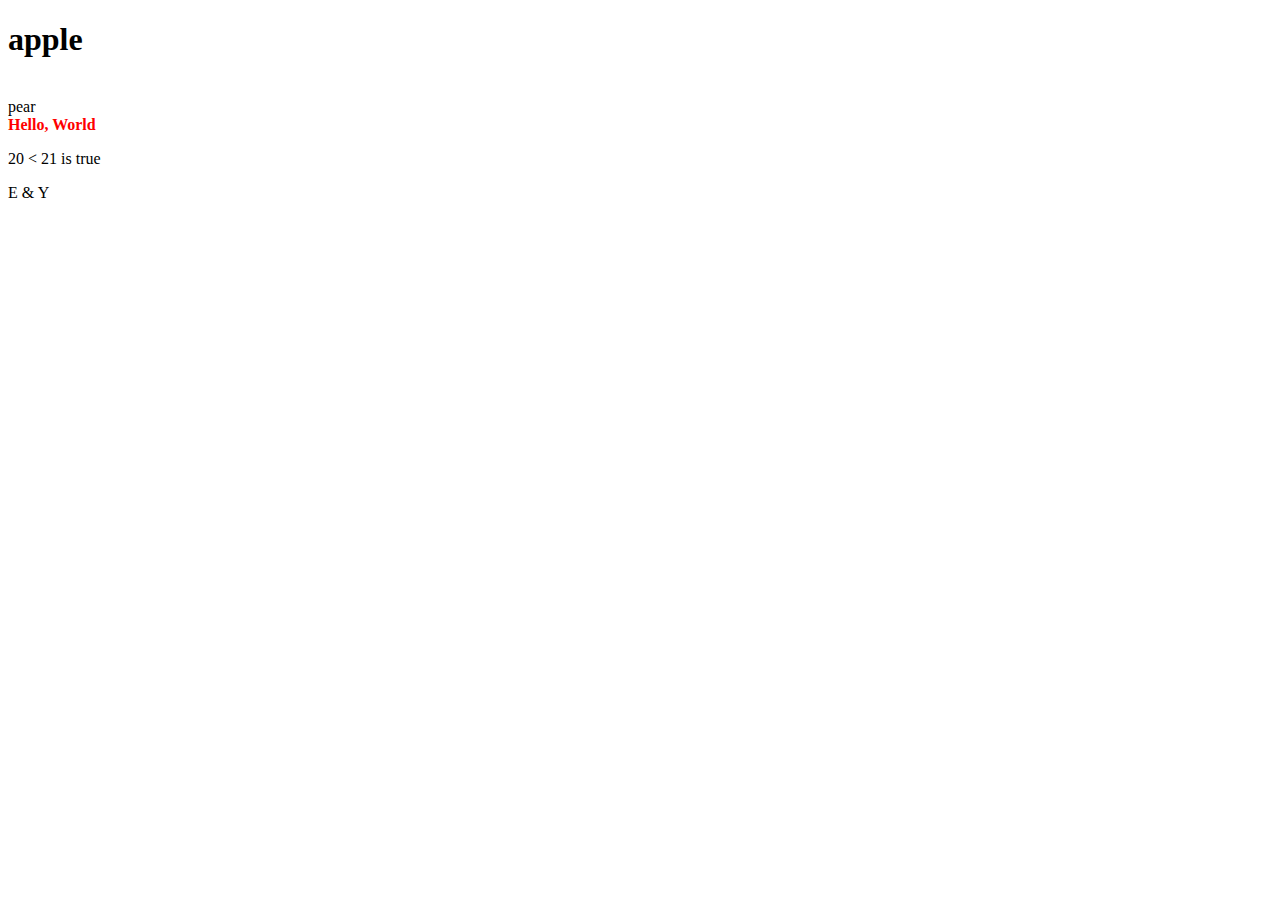
<file: GF course/week-1/w1d2/index.html>
﻿<!DOCTYPE html>

<html lang="en" xmlns="http://www.w3.org/1999/xhtml">
<head>
    <meta charset="utf-8" />
    <title>apple</title>
</head>
<body>
    <h1>apple</h1><br>pear</br>
    <strong><font color="red">Hello, World</font></strong>
    <!-- This is a comment -->
    <p>20 &lt; 21 is true</p>
    <p>E &amp; Y</p>
    
</body>
</html>
</file>
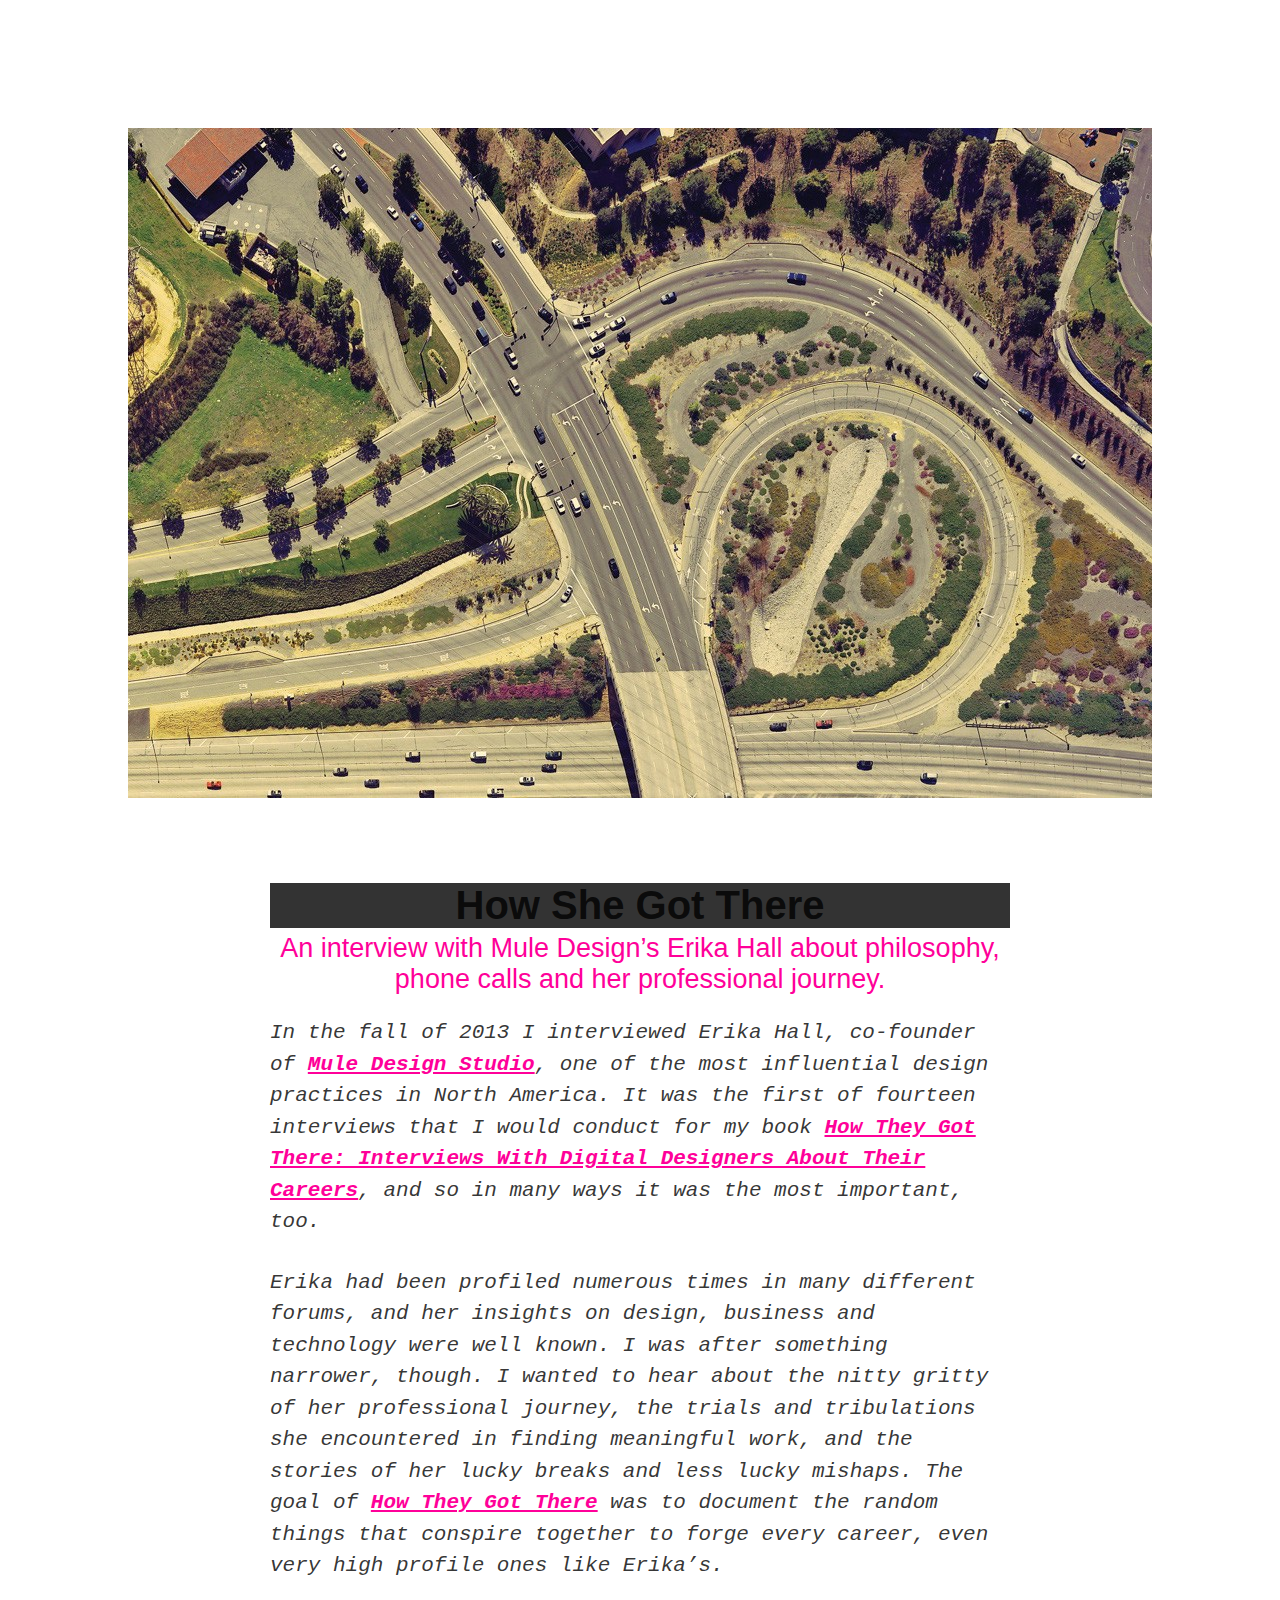
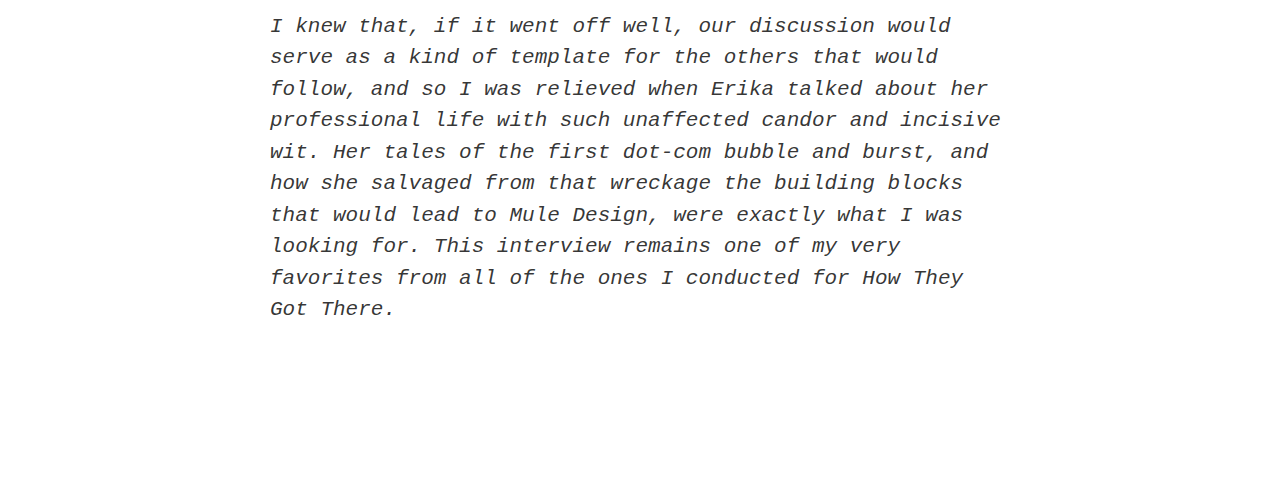
<file: GF course/week-1/w1d2/howSheGotThere.html>
﻿<!DOCTYPE html>

<html lang="en" xmlns="http://www.w3.org/1999/xhtml">
<head>
    <title>How She Got There</title>
    <meta charset="utf-8">
    <link rel="stylesheet" href="style.css">
</head>
<body>
    <img src="road.jpg" alt="Road">
    <article>
        <h1>How She Got There</h1>
        <h2>An interview with Mule Design’s Erika Hall about philosophy, phone calls and her professional journey.</h2>
        <p>
            <em>
                In the fall of 2013 I interviewed Erika Hall, co-founder of
                <a href="http://muledesign.com/" target="_blank">Mule Design Studio</a>, one of the most influential design practices in North America. It was the first of fourteen interviews that I would conduct for my book <a href="http://howtheygotthere.com/" target="_blank">How They Got There: Interviews With Digital Designers About Their Careers</a>, and so in many ways it was the most important, too.
            </em>
        </p>

        <p>
            <em>
                Erika had been profiled numerous times in many different forums, and her insights on design, business and technology were well known. I was after something narrower, though. I wanted to hear about the nitty gritty of her professional journey, the trials and tribulations she encountered in finding meaningful work, and the stories of her lucky breaks and less lucky mishaps. The goal of <a href="http://howtheygotthere.com/" target="_blank">How They Got There</a> was to document the random things that conspire together to forge every career, even very high profile ones like Erika’s.
            </em>
        </p>

        <p>
            <em>
                I knew that, if it went off well, our discussion would serve as a kind of template for the others that would follow, and so I was relieved when Erika talked about her professional life with such unaffected candor and incisive wit. Her tales of the first dot-com bubble and burst, and how she salvaged from that wreckage the building blocks that would lead to Mule Design, were exactly what I was looking for. This interview remains one of my very favorites from all of the ones I conducted for How They Got There.
            </em>
        </p>
    </article>
</body>
    
</html>
</file>
<file: GF course/week-1/w1d2/style.css>
﻿body {
    margin: 0;
    color: rgba(0, 0, 0, 0.8);
    font-family: consolas, courier;
    padding: 10%;
    
}

img {
    width: 100%;
}

article {
    max-width: 740px;
    margin-left: auto;
    margin-right: auto;
}

h1,
h2 {
    font-family: 'Lato', sans-serif;
    text-align: center;
}

h1 {
    font-size: 40px;
    margin-top: 80px;
    margin-bottom: 5px;
    background-color: #333333;
}

h2 {
    color: #ff0099;
    font-size: 27px;
    margin-top: 0;
    margin-bottom: 22px;
    font-weight: normal;
}

p {
    font-size: 21px;
    margin-bottom: 29px;
    margin-top: 0;
    line-height: 1.5;
}

a {
    font-weight: bold;
    color: #ff0099;
}
</file>
